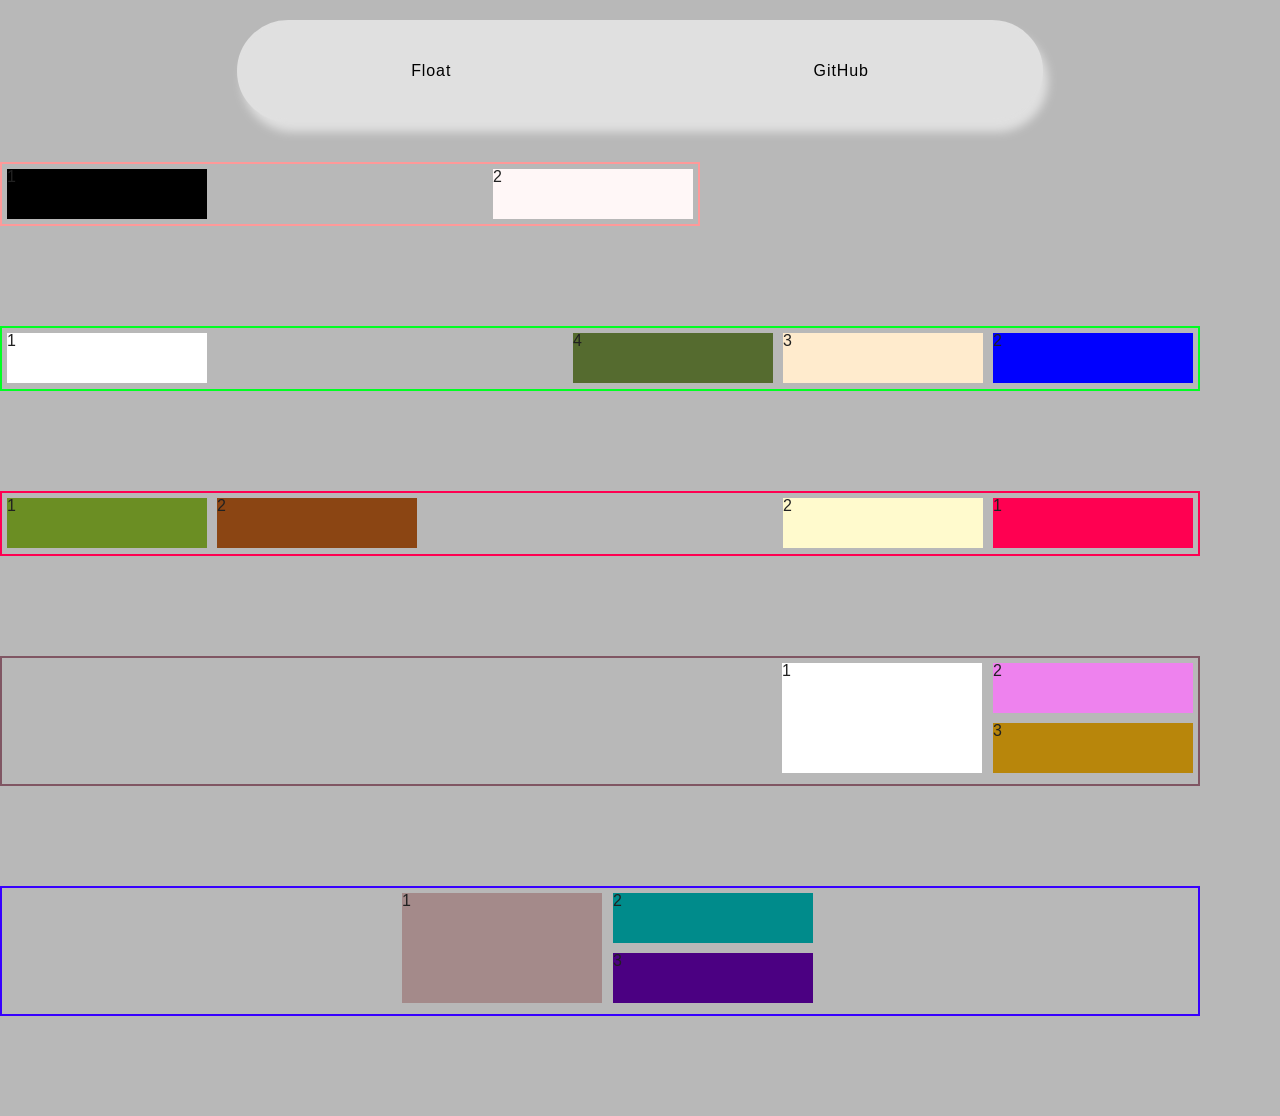
<file: index.html>
<!DOCTYPE html>
<html lang="en">

<head>
    <meta charset="UTF-8">
    <meta name="viewport" content="width=device-width, initial-scale=1.0">
    <title>Float</title>
    <link rel="stylesheet" href="./css/style.css">
</head>

<body>
    <header class="header-container">
        <div class="header-nav">
            <nav>
                <ul class="header-nav-discription">
                    <li>
                        <a class="active" id="index" href="./index.html">Float</a>
                    </li>
                    <li>
                        <a id="github" href="https://github.com/" target="_blank">GitHub</a>
                    </li>
                </ul>
            </nav>
        </div>
    </header>
    <main class="main-container">
        <div class="main-float">
            <div class="main-float1">
                <div>
                    <div class="main-float1-block1">1</div>
                    <div class="main-float1-block2">2</div>
                </div>
            </div>
            <div class="main-float2">
                <div class="main-float2-block1">
                    <div>1</div>
                </div>
                <div class="main-float2-block2">
                    <div>2</div>
                    <div>3</div>
                    <div>4</div>
                </div>
            </div>
            <div class="main-float3">
                <div class="main-float3-block1">
                    <div>1</div>
                    <div>2</div>
                </div>
                <div class="main-float3-block2">
                    <div>1</div>
                    <div>2</div>
                </div>
            </div>
            <div class="main-float4">
                <div>
                    <div class="main-float4-block1">1</div>
                    <div class="main-float4-block2">
                        <div>2</div>
                        <div>3</div>
                    </div>
                </div>
            </div>
            <div class="main-float5">
                <div class="main-float5-block1">
                    <div>1</div>
                </div>
                <div class="main-float5-block2">
                    <div>2</div>
                    <div>3</div>
                </div>

            </div>
        </div>
    </main>
</body>

</html>
</file>
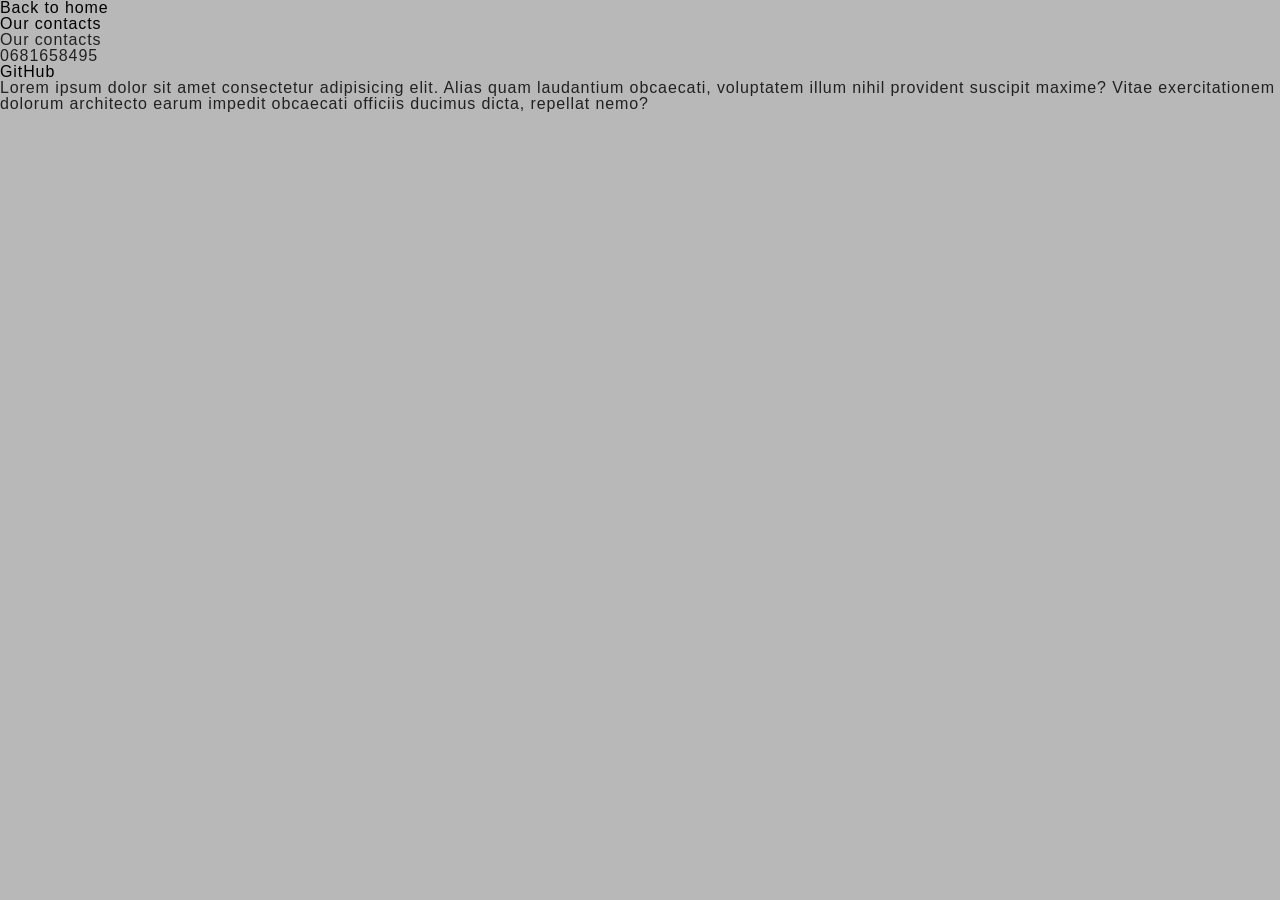
<file: pages/contacts.html>
<!DOCTYPE html>
<html lang="en">

<head>
    <meta charset="UTF-8">
    <meta name="viewport" content="width=device-width, initial-scale=1.0">
    <title>Contactss</title>
    <link rel="stylesheet" href="../css/style.css">
</head>

<body>
    <header class="header-contacts">
        <div class="nav-contacts">
            <nav>
                <ul class="header-contacts-description">
                    <li>
                        <a id="index" href="../index.html">Back to home</a>
                    </li>
                    <li class="header-contacts-descriptions">
                        <a id="ourcontacts" href="../pages/contacts.html">Our contacts</a>
                    </li>
                </ul>
            </nav>
        </div>
    </header>
    <main class="main-contacts">
        <div class="main-contacts-description">
            <h2>Our contacts</h2>
        </div>
        <div class="main-contacts-descriptions">
            <p>0681658495</p>
            <a id="github" href="https://github.com/dashboard" target="_blank">GitHub</a>
            <div class="overflow">
                <p>Lorem ipsum dolor sit amet consectetur adipisicing elit. Alias quam laudantium obcaecati, voluptatem
                    illum nihil provident suscipit maxime? Vitae exercitationem dolorum architecto earum impedit
                    obcaecati
                    officiis ducimus dicta, repellat nemo?</p>
            </div>
        </div>
    </main>
</body>

</html>
</file>
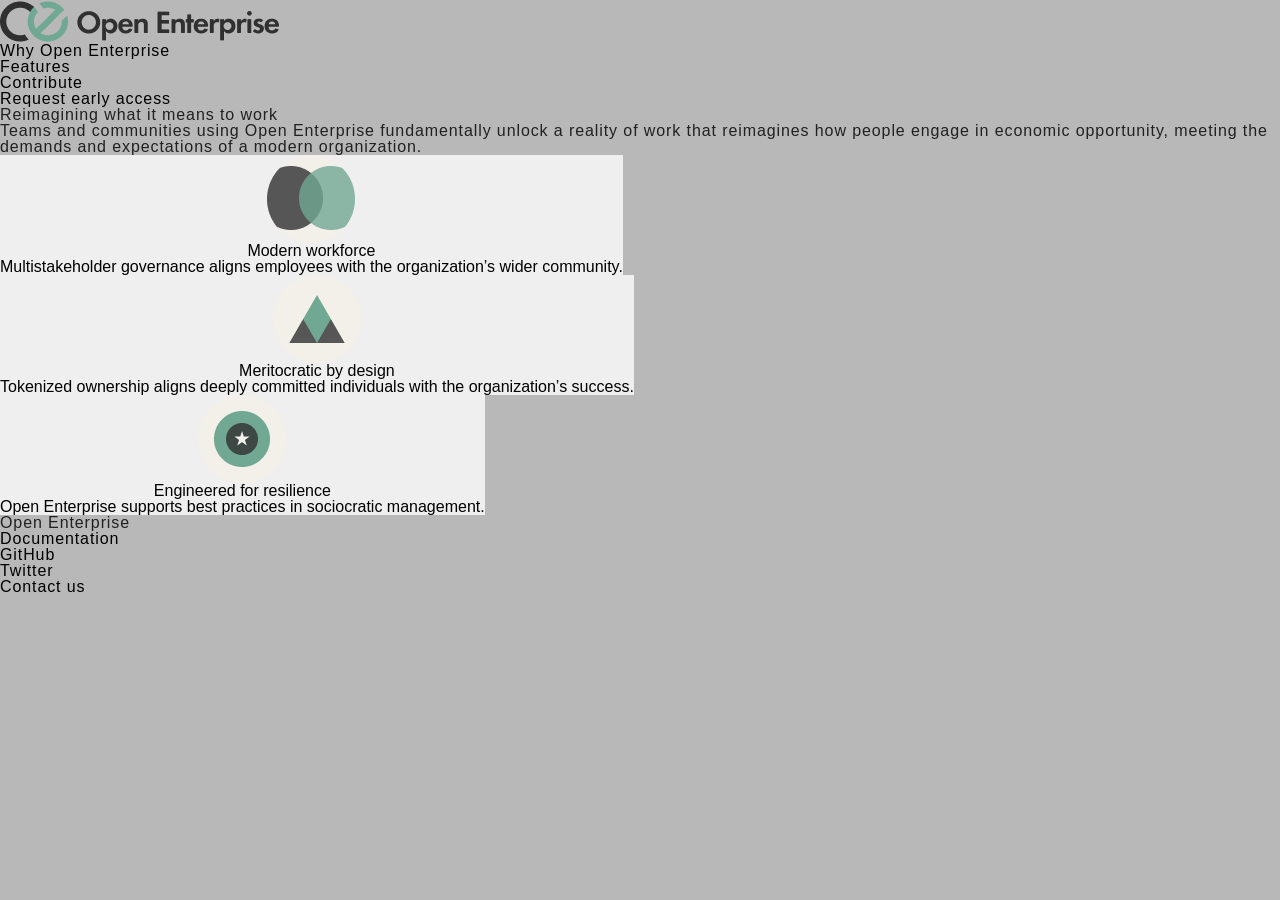
<file: pages/pages2.html>
<!DOCTYPE html>
<html lang="en">

<head>
    <meta charset="UTF-8">
    <meta name="viewport" content="width=device-width, initial-scale=1.0">
    <title>Features</title>
    <link rel="stylesheet" href="../css/normalize.css">
    <link rel="stylesheet" href="../css/style.css">
</head>

<body>
    <header>
        <div class="header-all">
            <div class="header-logo">
                <img src="../images/logo.png" alt="logo">
            </div>
            <nav class="header-nav-direction">
                <ul class="header-nav-directions">
                    <li>
                        <a id="index" href="../index.html">Why Open Enterprise</a>
                    </li>
                    <li>
                        <a class="active" id="pages2" href="../pages/pages2.html">Features</a>
                    </li>
                    <li>
                        <a id="pages3" href="../pages/pages3.html">Contribute</a>
                    </li>
                    <li>
                        <a id="pages4" href="../pages/pages4.html">Request early access</a>
                    </li>
                </ul>
            </nav>
        </div>
    </header>
    <main class="main-pages2">
        <div class="main-pages2-block1">
            <div class="main-pages2-description">
                <h1>Reimagining what it means to work</h1>
                <p>Teams and communities using Open Enterprise fundamentally unlock a reality of work that
                    reimagines
                    how people engage in economic opportunity, meeting the demands and expectations of a modern
                    organization.</p>
            </div>
            <div class="main-pages2-buttons">
                <div>
                    <button>
                        <img src="../images/icon1.png" alt="icon1">
                        <h2>Modern workforce</h2>
                        <p>Multistakeholder governance aligns employees with the organization’s wider community.</p>
                    </button>
                </div>
                <div>
                    <button>
                        <img src="../images/icon2.png" alt="icon2">
                        <h2>Meritocratic by design</h2>
                        <p>Tokenized ownership aligns deeply committed individuals with the organization’s success.</p>
                    </button>
                </div>
                <div>
                    <button>
                        <img src="../images/icon3.png" alt="icon3">
                        <h2>Engineered for resilience</h2>
                        <p>Open Enterprise supports best practices in sociocratic management.</p>
                    </button>
                </div>
            </div>
        </div>
    </main>
    <footer class="footer">
        <div class="footer-text">Open Enterprise</div>
        <div class="footer-description">
            <a href="../index.html">
                <p>Documentation</p>
            </a>
            <div class="realetive">
                <a id="github" href="https://github.com/dashboard" target="_blank">
                    <p>GitHub</p>
                </a>
            </div>
            <div class="sticky">
                <a id="twitter" href="https://x.com/?lang=ru&mx=2" target="_blank">
                    <p>Twitter</p>
                </a>
            </div>
            <a id="contacts" href="../pages/contacts.html">
                <p>Contact us</p>
            </a>
        </div>
    </footer>
</body>

</html>
</file>
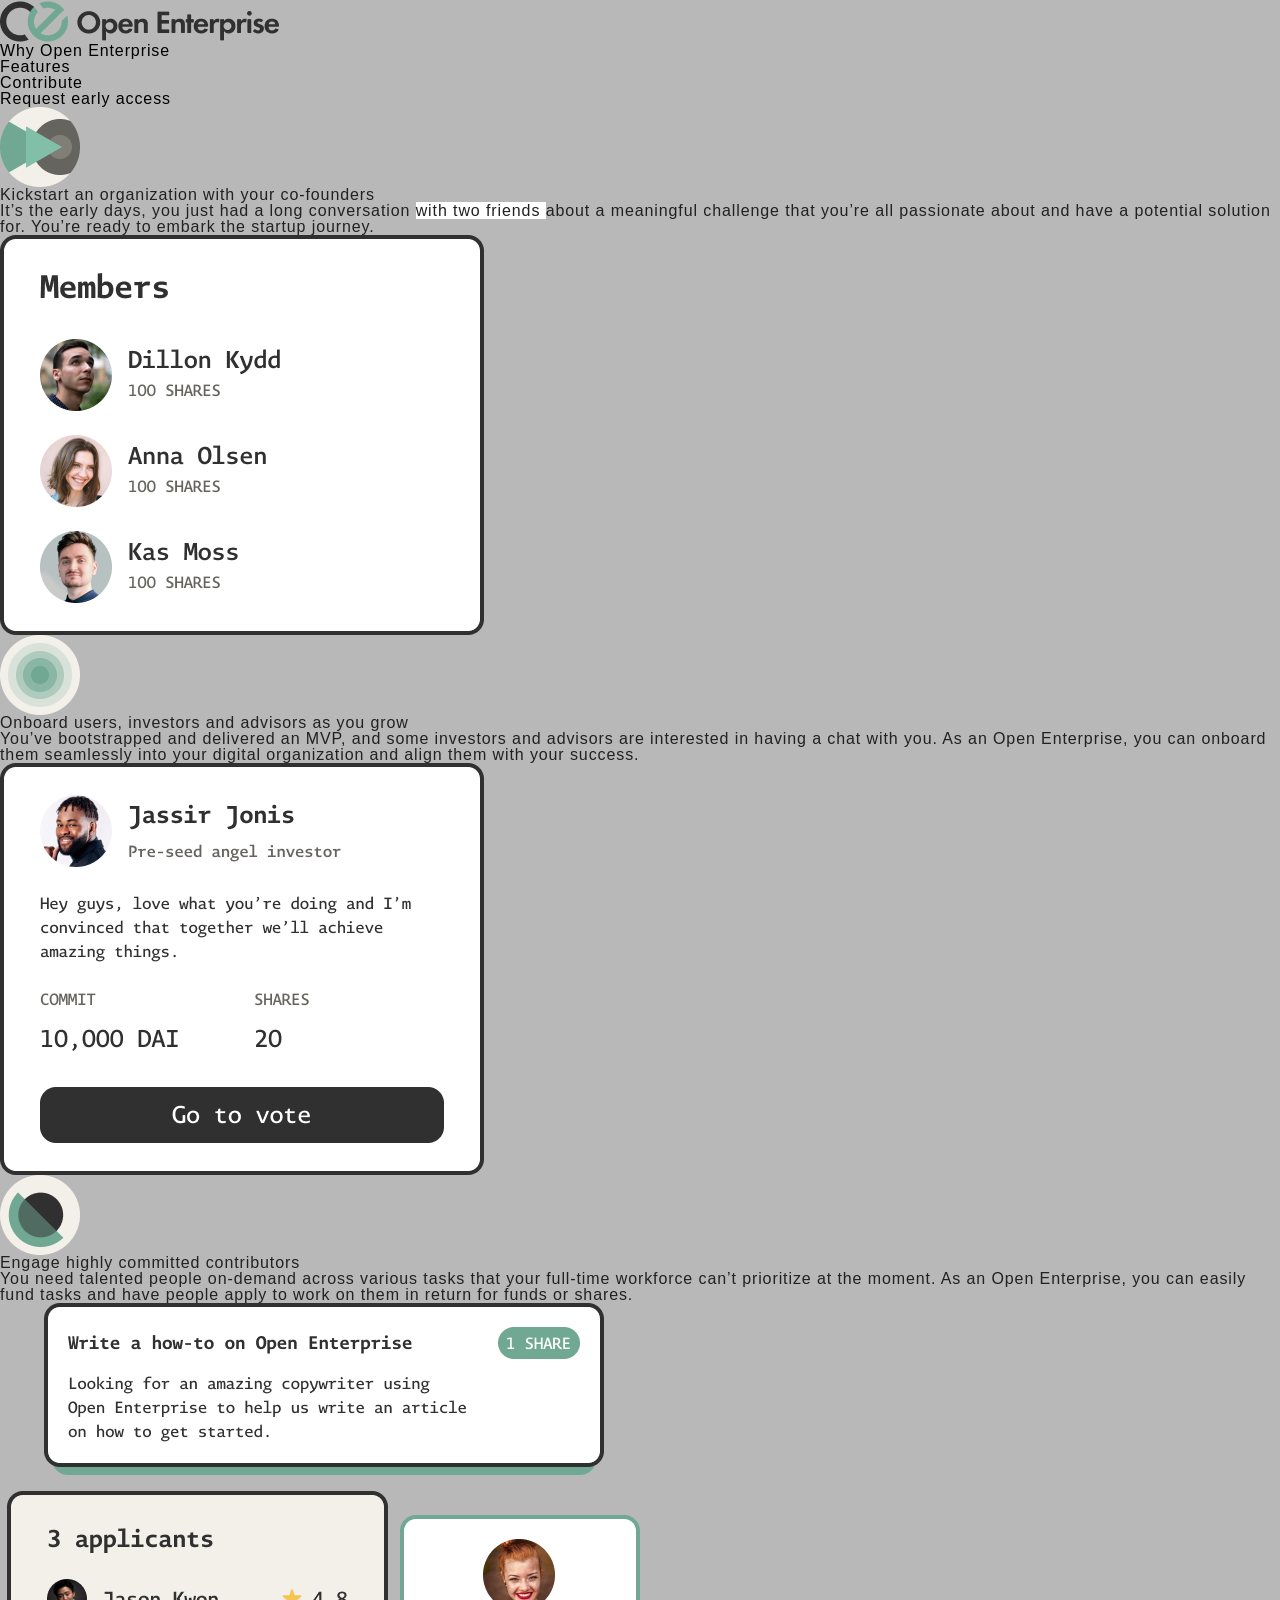
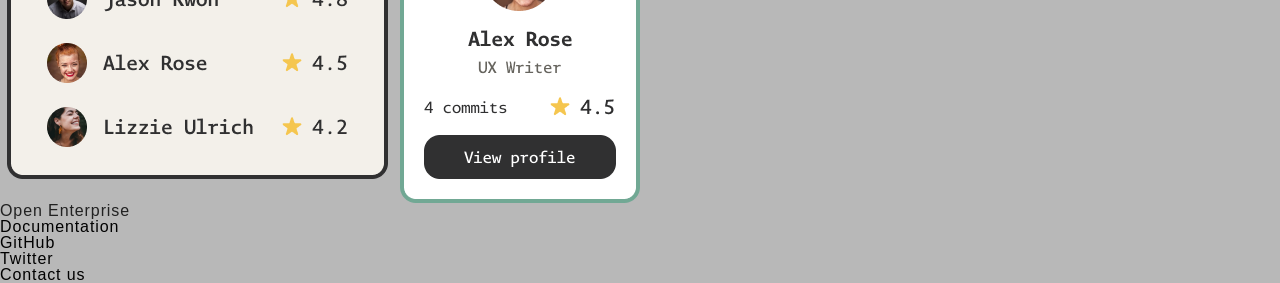
<file: pages/pages3.html>
<!DOCTYPE html>
<html lang="en">

<head>
    <meta charset="UTF-8">
    <meta name="viewport" content="width=device-width, initial-scale=1.0">
    <title>Contribute</title>
    <link rel="stylesheet" href="../css/reset.css">
    <link rel="stylesheet" href="../css/style.css">
</head>

<body>
    <header>
        <div class="header-all">
            <div class="header-logo">
                <img src="../images/logo.png" alt="logo">
            </div>
            <nav class="header-nav-direction">
                <ul class="header-nav-directions">
                    <li>
                        <a id="index" href="../index.html">Why Open Enterprise</a>
                    </li>
                    <li>
                        <a id="pages2" href="../pages/pages2.html">Features</a>
                    </li>
                    <li>
                        <a class="active" id="pages3" href="../pages/pages3.html"> <span
                                class="nav-contribute">Contribute </span></a>
                    </li>
                    <li>
                        <a id="pages4" href="../pages/pages4.html">Request early access</a>
                    </li>
                </ul>
            </nav>
        </div>
    </header>
    <main class="main-pages3">
        <section class="section-pages3">
            <div class="section1">
                <div class="section1-description">
                    <img src="../images/icon4.png" alt="icon4">
                    <h2>Kickstart an organization with your co-founders</h2>
                    <p>It’s the early days, you just had a long conversation <span style="background-color: #FFFFFF;">
                            with two friends </span>about a
                        meaningful
                        challenge that you’re all passionate about and have a potential solution for. You’re ready
                        to embark the startup journey.</p>
                </div>
                <div class="section1-photo1">
                    <img src="../images/members_widget1.png" alt="members_widget1">
                </div>
            </div>
            <div class="section2">
                <div class="section2-description">
                    <img src="../images/icon5.png" alt="icon5">
                    <h2>Onboard users, investors and advisors as you grow</h2>
                    <p>You’ve bootstrapped and delivered an MVP, and some investors and advisors are interested in
                        having a chat with you. As an Open Enterprise, you can onboard them seamlessly into your
                        digital
                        organization and align them with your success.</p>

                </div>
                <div class="section2-photo">
                    <img src="../images/proposal_widget2.png" alt="proposal_widget2">
                </div>
            </div>

            <div class="section3">
                <div class="section3-description">
                    <img src="../images/icon6.png" alt="icon6">
                    <h2>Engage highly committed contributors</h2>
                    <p>You need talented people on-demand across various tasks that your full-time workforce can’t
                        prioritize at the moment. As an Open Enterprise, you can easily fund tasks and have people apply
                        to work on them in return for funds or shares.</p>
                </div>
                <div class="section3-photo">
                    <img src="../images/Illustration2.png" alt="Illustration2">
                </div>
            </div>
        </section>
    </main>
    <footer class="footer">
        <div class="footer-text">Open Enterprise</div>
        <div class="footer-description">
            <a href="../index.html">
                <p>Documentation</p>
            </a>
            <div class="realetive">
                <a id="github" href="https://github.com/dashboard" target="_blank">
                    <p>GitHub</p>
                </a>
            </div>
            <div class="sticky">
                <a id="twitter" href="https://x.com/?lang=ru&mx=2" target="_blank">
                    <p>Twitter</p>
                </a>
            </div>
            <a id="contacts" href="../pages/contacts.html">
                <p>Contact us</p>
            </a>
        </div>
    </footer>
</body>

</html>
</file>
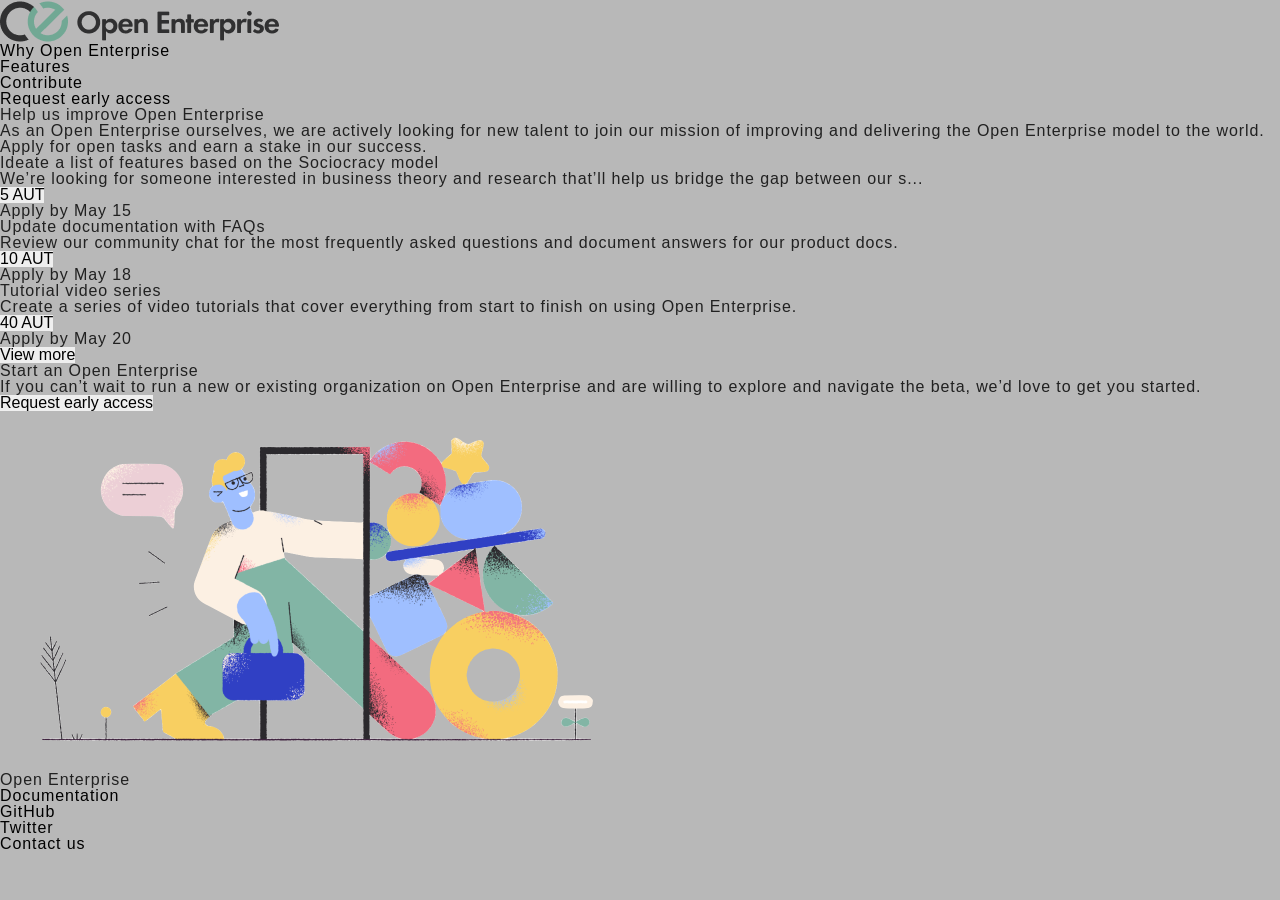
<file: pages/pages4.html>
<!DOCTYPE html>
<html lang="en">

<head>
    <meta charset="UTF-8">
    <meta name="viewport" content="width=device-width, initial-scale=1.0">
    <title>Request early access</title>
    <link rel="stylesheet" href="../css/normalize.css">
    <link rel="stylesheet" href="../css/style.css">
</head>

<body>
    <header>
        <div class="header-all">
            <div class="header-logo">
                <img src="../images/logo.png" alt="logo">
            </div>
            <nav class="header-nav-direction">
                <ul class="header-nav-directions">
                    <li>
                        <a id="index" href="../index.html">Why Open Enterprise</a>
                    </li>
                    <li>
                        <a id="pages2" href="../pages/pages2.html">Features</a>
                    </li>
                    <li>
                        <a id="pages3" href="../pages/pages3.html">Contribute</a>
                    </li>
                    <li>
                        <a class="active" id="pages4" href="../pages/pages4.html">Request early access</a>
                    </li>
                </ul>
            </nav>
        </div>
    </header>
    <main class="main-pages4">
        <section>
            <div class="main-pages4-container">
                <div class="main-pages4-block1">
                    <h2>Help us improve Open Enterprise</h2>
                    <p>As an Open Enterprise ourselves, we are actively looking for new talent to join our mission of
                        improving and delivering the Open Enterprise model to the world. Apply for open tasks and earn a
                        stake in our success.</p>
                </div>
                <div class="main-pages4-block2">
                    <div class="main-pages4-block2-1">
                        <h2>Ideate a list of features based on the Sociocracy model</h2>
                        <p>We’re looking for someone interested in business theory and research that’ll help us bridge
                            the
                            gap between our s...</p>
                        <div class="main-pages4-block2-footer">
                            <button>5 AUT</button>
                            <p>Apply by May 15</p>
                        </div>
                    </div>
                    <div class="main-pages4-block2-2">
                        <h2>Update documentation with FAQs</h2>
                        <p>Review our community chat for the most frequently asked questions and document answers for
                            our
                            product docs.</p>
                        <div class="main-pages4-block2-footer">
                            <button>10 AUT</button>
                            <p>Apply by May 18</p>
                        </div>
                    </div>
                    <div class="main-pages4-block2-3">
                        <h2>Tutorial video series</h2>
                        <p>Create a series of video tutorials that cover everything from start to finish on using Open
                            Enterprise.</p>
                        <div class="main-pages4-block2-footer">
                            <button>40 AUT</button>
                            <p>Apply by May 20</p>
                        </div>
                    </div>
                </div>
                <div class="main-pages4-block3">
                    <a id="contribute" href="../pages/pages3.html"><button>View more</button>
                    </a>
                </div>
                <div class="main-pages4-block2-4">
                    <div class="main-pages4-block2-4-direction">
                        <h2>Start an Open Enterprise</h2>
                        <p>If you can’t wait to run a new or existing organization on Open Enterprise and are willing to
                            explore and navigate the beta, we’d love to get you started.</p>
                        <a id="request-early-access" href="../pages/pages4.html"><button>Request early
                                access</button></a>
                    </div>
                    <div class="main-pages4-block2-4-photo">
                        <img src="../images/pablo1.png" alt="pablo1">
                    </div>
                </div>
        </section>
    </main>
    <footer class="footer">
        <div class="footer-text">Open Enterprise</div>
        <div class="footer-description">
            <a href="../index.html">
                <p>Documentation</p>
            </a>
            <div class="realetive">
                <a id="github" href="https://github.com/dashboard" target="_blank">
                    <p>GitHub</p>
                </a>
            </div>
            <div class="sticky">
                <a id="twitter" href="https://x.com/?lang=ru&mx=2" target="_blank">
                    <p>Twitter</p>
                </a>
            </div>
            <a id="contacts" href="../pages/contacts.html">
                <p>Contact us</p>
            </a>
        </div>
    </footer>
</body>

</html>
</file>
<file: css/style.css>
*,
*::before,
*::after {
    box-sizing: border-box;
}

html,
body,
div,
span,
applet,
object,
iframe,
h1,
h2,
h3,
h4,
h5,
h6,
p,
blockquote,
pre,
a,
abbr,
acronym,
address,
big,
cite,
code,
del,
dfn,
em,
img,
ins,
kbd,
q,
s,
samp,
small,
strike,
strong,
sub,
sup,
tt,
var,
b,
u,
i,
center,
dl,
dt,
dd,
ol,
ul,
li,
fieldset,
form,
label,
legend,
table,
caption,
tbody,
tfoot,
thead,
tr,
th,
td,
article,
aside,
canvas,
details,
embed,
figure,
figcaption,
footer,
header,
hgroup,
menu,
nav,
output,
ruby,
section,
summary,
time,
mark,
audio,
video,
button {
    margin: 0;
    padding: 0;
    border: 0;
    font-size: 100%;
    font: inherit;
    vertical-align: top;
}

article,
aside,
details,
figcaption,
figure,
footer,
header,
hgroup,
menu,
nav,
section {
    display: block;
}

body {
    line-height: 1;
}

ol,
ul {
    list-style: none;
}

blockquote,
q {
    quotes: none;
}

blockquote:before,
blockquote:after,
q:before,
q:after {
    content: "";
    content: none;
}

table {
    border-collapse: collapse;
    border-spacing: 0;
}

html,
body {
    scroll-behavior: smooth;
}

body {
    font-family: "Preconnect", sans-serif;
    color: #212121;
    letter-spacing: 0.9px;
    font-weight: 400;
    font-size: 16px;
}

.container {
    max-width: 1200px;
    width: 100%;
    margin: 0 auto;
    padding: 0 15px;
}

a {
    text-decoration: none;
    color: #000000;
}

body {
    background-color: #b8b8b8;
}

.header-container {
    display: flex;
    align-items: center;
    justify-content: center;
    flex-wrap: nowrap;
    flex-direction: row;
}

.header-nav {
    display: flex;
    justify-content: center;
    align-items: center;
    flex-direction: row;
    background-color: #E0E0E0;
    border: solid #E0E0E0;
    margin-top: 20px;
    border-radius: 120px;
    box-shadow: 5px 10px 10px #E0E0E0;
}

.header-nav-discription {
    display: flex;
    align-items: center;
    justify-content: space-around;
    gap: 100px;
    padding: 40px;
    width: 800px;
}

.header-nav-discription :hover {
    text-transform: uppercase;
    color: #A3A3A0;
    text-shadow: 10px 10px 10px #000000;
}

.header-right-block button {
    background-color: #E0E0E0;
    width: 200px;
    height: 90px;
    cursor: pointer;
    border-radius: 120px;
    margin-top: 20px;
    box-shadow: 9px 2px 10px #ffffff;
    border: solid 1px #E0E0E0;
    margin-top: 25px;
}

.header-right-block :hover {
    text-transform: uppercase;
    color: #E0E0E0;
    background-color: #212121;
}

.main-container {
    margin-top: 40px;
}
.main-float1 {
    border: solid 2px #FF9999;
    margin-bottom: 100px;
    height: 64px;
    max-width: 700px;
}

.main-float1-block1 {
    background-color: #000000;
    width: 200px;
    height: 50px;
    float: left;
    margin: 5px;
}

.main-float1-block2 {
    background-color: #fff7f7;
    width: 200px;
    height: 50px;
    float: right;
    margin: 5px;
}

.main-float2 {
    border: solid 2px #00ff22;
    margin-bottom: 100px;
    height: 65px;
    max-width: 1200px;
}

.main-float2-block1 {
    background-color: #ffffff;
    width: 200px;
    height: 50px;
    float: left;
    margin: 5px;
}

.main-float2-block2 * {
    width: 200px;
    height: 50px;
    float: right;
    margin: 5px;
}

.main-float2-block2 :first-child {
    background-color: blue;
}

.main-float2-block2 :nth-child(2) {
    background-color: blanchedalmond;
}

.main-float2-block2 :last-child {
    background-color: darkolivegreen;
}

.main-float3 {
    border: solid 2px #ff0051;
    margin-bottom: 100px;
    height: 65px;
    max-width: 1200px;
}

.main-float3-block1 * {
    width: 200px;
    height: 50px;
    float: right;
    margin: 5px;
}

.main-float3-block1 :first-child {
    background-color: #ff0051;
}

.main-float3-block1 :last-child {
    background-color: lemonchiffon;
}

.main-float3-block2 * {
    width: 200px;
    height: 50px;
    float: left;
    margin: 5px;
}

.main-float3-block2 :first-child {
    background-color: olivedrab;
}

.main-float3-block2 :last-child {
    background-color: saddlebrown;
}

.main-float4 {
    border: solid 2px #805663;
    margin-bottom: 100px;
    height: 130px;
    max-width: 1200px;
}

.main-float4-block1 {
    background-color: #ffffff;
    width: 200px;
    height: 110px;
    margin: 5px;
    float: left;
    margin-left: 780px;
}


.main-float4-block2 * {
    width: 200px;
    height: 50px;
    margin: 5px;
    float: right;
}

.main-float4-block2 :first-child {
    background-color: violet;
}

.main-float4-block2 :last-child {
    background-color: darkgoldenrod;
}

.main-float5 {
    border: solid 2px #3700ff;
    margin-bottom: 100px;
    height: 130px;
    max-width: 1200px;
}

.main-float5-block1 {
    background-color: #a48a8a;
    width: 200px;
    height: 110px;
    margin: 5px;
    float: left;
    margin-left: 400px;
}

.main-float5-block2 * {
    width: 200px;
    height: 50px;
    margin: 5px;
    float: right;
    margin-right: 385px;
}

.main-float5-block2 :first-child {
    background-color: darkcyan;
}

.main-float5-block2 :last-child {
    background-color: indigo;
}
</file>
